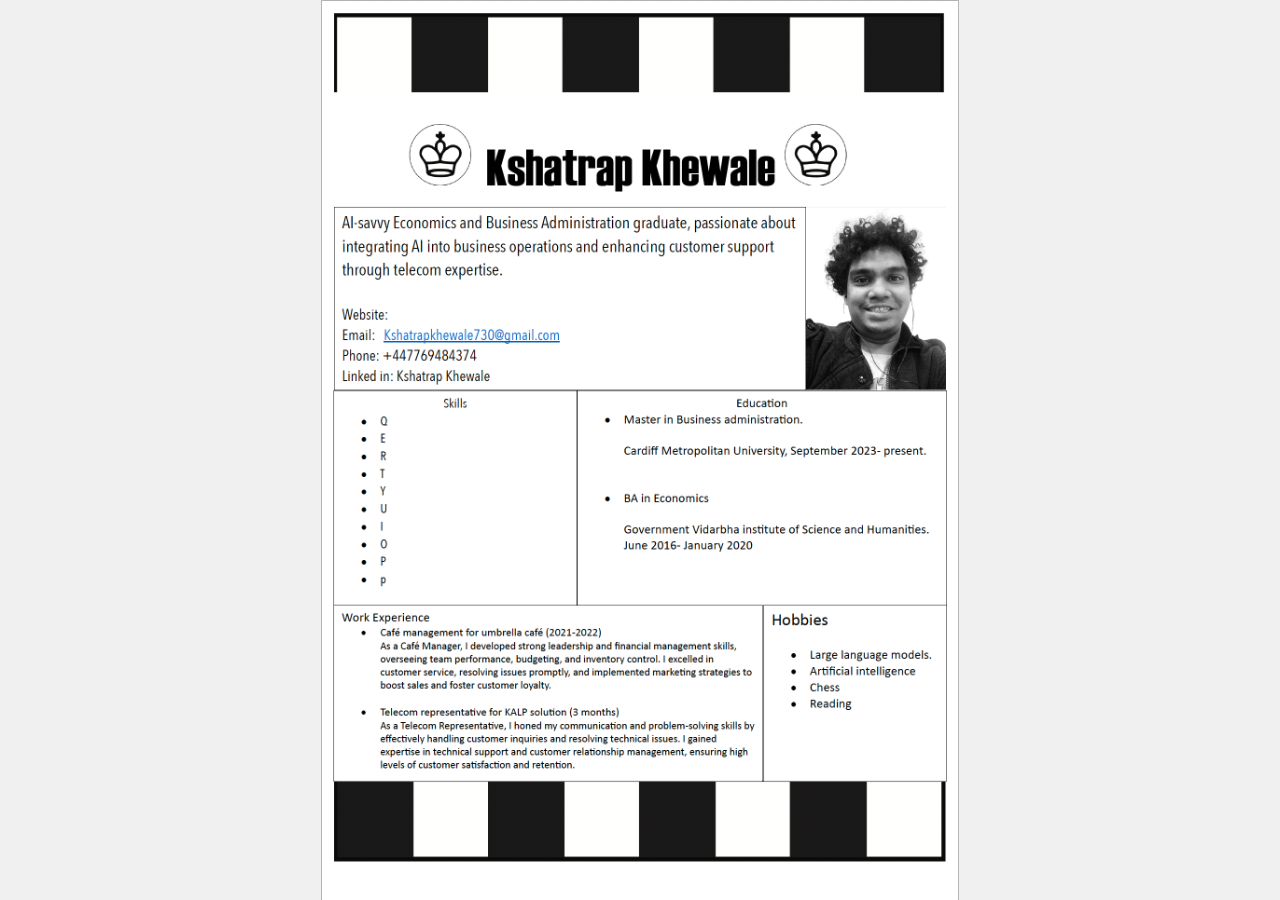
<file: BWRI.html>
<!DOCTYPE html>
<html lang="en">
<head>
    <meta charset="UTF-8">
    <meta name="viewport" content="width=device-width, initial-scale=1.0">
    <title>Responsive Image Display</title>
    <style>
        body {
            display: flex;
            justify-content: center;
            align-items: center;
            height: 100vh;
            margin: 0;
            background-color: #f0f0f0;
        }
        img {
            max-width: 100%;
            max-height: 100%;
            height: auto;
            width: auto;
        }
    </style>
</head>
<body>
    <img src="images/black and white resume.png" alt="Black and white resume(brief)">
</body>
</html>
</file>
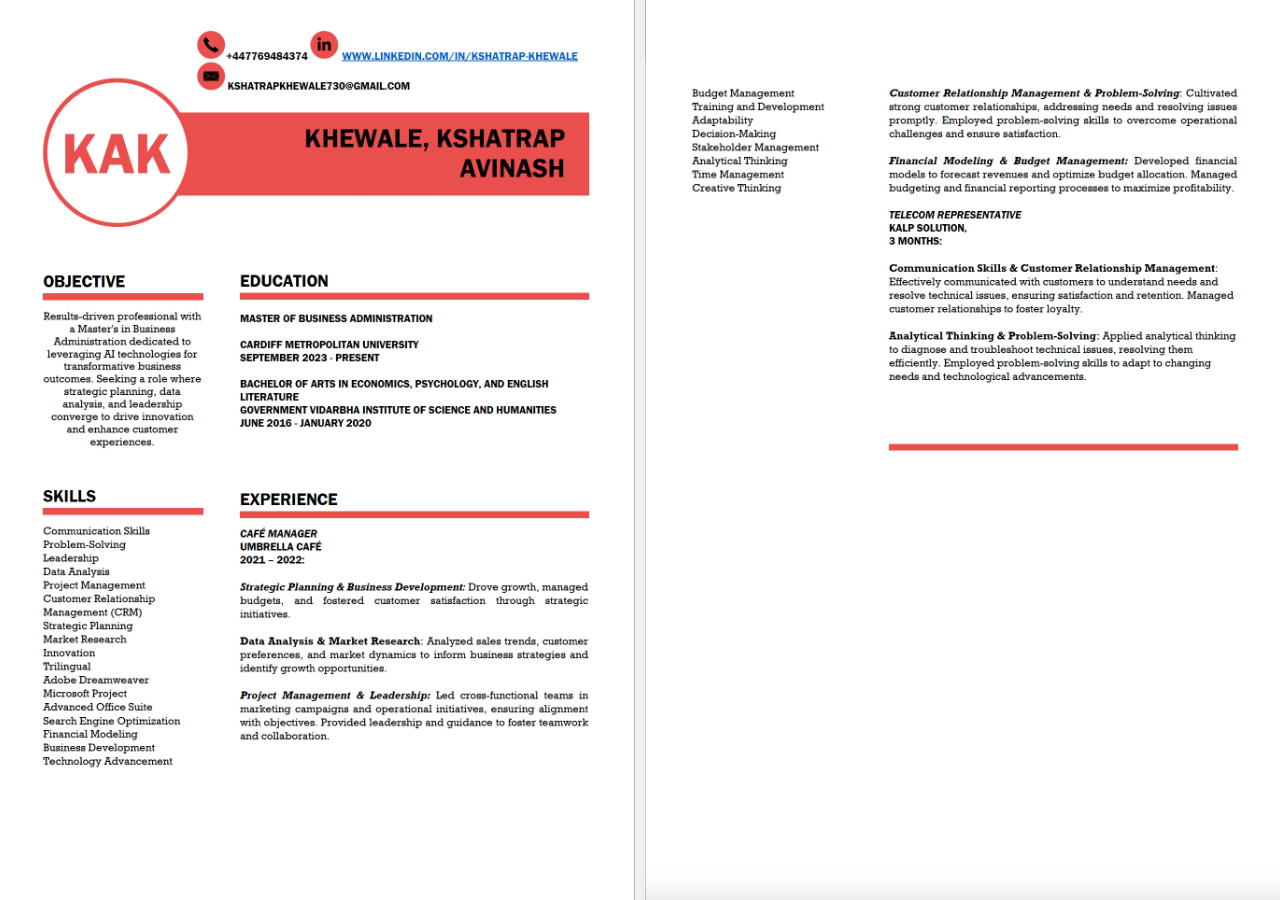
<file: COERP.html>
<!DOCTYPE html>
<html lang="en">
<head>
    <meta charset="UTF-8">
    <meta name="viewport" content="width=device-width, initial-scale=1.0">
    <title>Side by Side Images</title>
    <style>
        body {
            display: flex;
            justify-content: center;
            align-items: center;
            height: 100vh;
            margin: 0;
            background-color: #f0f0f0;
        }
        .image-container {
            display: flex;
            justify-content: center;
            align-items: center;
            gap: 10px; /* Space between images */
            width: 100%;
            height: 100%;
            overflow: auto; /* Enable scrolling if necessary */
        }
        .image-wrapper {
            flex: 0 1 auto;
            display: flex;
            justify-content: center;
            align-items: center;
            height: 100%;
        }
        .image-wrapper img {
            max-height: 100%;
            height: auto;
            width: auto;
        }
    </style>
</head>
<body>
    <div class="image-container">
        <div class="image-wrapper">
            <img src="images/coerp1.png" alt="Page 1">
        </div>
        <div class="image-wrapper">
            <img src="images/coerp2.png" alt="Description of Image 2">
        </div>
    </div>
</body>
</html>
</file>
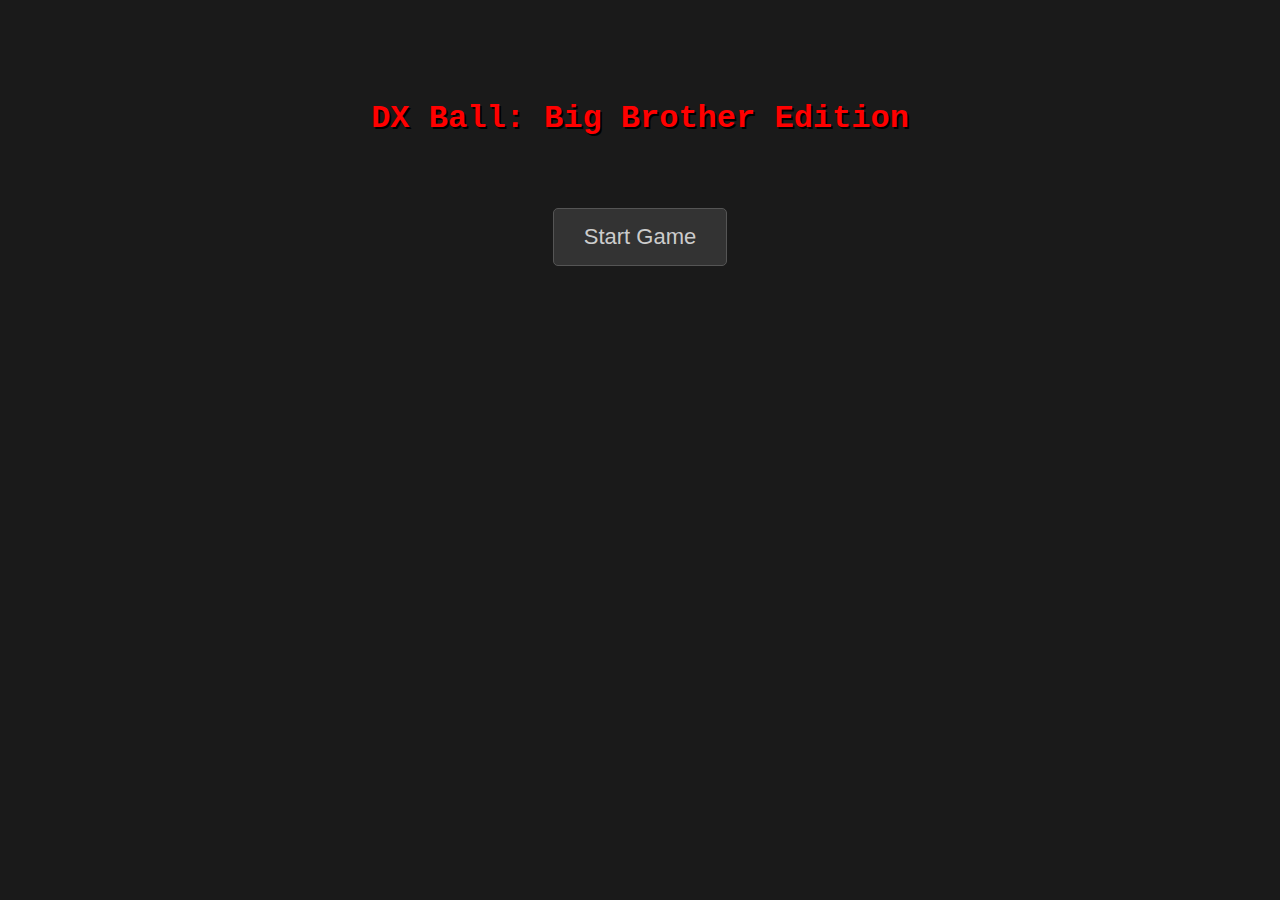
<file: dxball.html>
<!DOCTYPE html>
<html lang="en">
<head>
  <meta charset="UTF-8">
  <title>DX Ball: Big Brother Edition</title>
  <style>
    /* CSS Styles */

    body {
      margin: 0;
      padding: 0;
      background-color: #1a1a1a;
      color: #cccccc;
      font-family: 'Courier New', Courier, monospace;
      text-align: center;
    }

    /* Menu Styles */
    #menu {
      position: relative;
      width: 800px;
      height: 600px;
      margin: 0 auto;
      background-color: #1a1a1a;
      color: #cccccc;
      text-align: center;
    }

    #menu h1 {
      margin-top: 100px;
      color: #ff0000;
      text-shadow: 2px 2px #000;
    }

    #menu button {
      margin-top: 50px;
      padding: 15px 30px;
      font-size: 22px;
      background-color: #333333;
      color: #cccccc;
      border: 1px solid #555555;
      border-radius: 5px;
      cursor: pointer;
      transition: background-color 0.3s;
    }

    #menu button:hover {
      background-color: #555555;
    }

    /* Game Title */
    h1.game-title {
      margin-top: 20px;
      color: #ff0000;
      text-shadow: 2px 2px #000;
    }

    /* Game Container */
    #gameContainer {
      position: relative;
      margin: 20px auto;
      width: 800px;
      height: 600px;
      border: 2px solid #333333;
      background-image: url('images/background_eye.webp');
      background-size: cover;
      overflow: hidden;
    }

    /* Overlay to dim the background */
    #overlay {
      position: absolute;
      top: 0;
      left: 0;
      width: 800px;
      height: 600px;
      background: rgba(0, 0, 0, 0.7); /* Increased opacity for better visibility */
      pointer-events: none;
    }

    /* Game Canvas */
    #gameCanvas {
      display: block;
      background-color: transparent;
    }

    /* Information Displays */
    #levelInfo, #scoreInfo, #gameOver {
      position: absolute;
      top: 10px;
      font-size: 20px;
      color: #ff0000;
      background-color: rgba(26, 26, 26, 0.8);
      padding: 5px 10px;
      border-radius: 5px;
    }

    #scoreInfo {
      top: 10px;
      right: 10px;
      left: auto;
    }

    /* Game Over Screen */
    #gameOver {
      position: absolute;
      top: 0;
      left: 0;
      width: 800px;
      height: 600px;
      background-color: rgba(0, 0, 0, 0.9);
      display: none;
      align-items: center;
      justify-content: center;
      flex-direction: column;
      color: #ff0000;
      text-align: center;
      padding: 20px;
    }

    /* Level Completion Screen */
    #levelComplete {
      position: absolute;
      top: 0;
      left: 0;
      width: 800px;
      height: 600px;
      background-color: rgba(0, 0, 0, 0.9);
      display: none;
      align-items: center;
      justify-content: center;
      flex-direction: column;
      color: #ff0000;
      text-align: center;
      padding: 20px;
    }

    #levelCompleteText {
      font-size: 24px;
      margin-bottom: 20px;
    }

    #continueButton {
      padding: 10px 20px;
      font-size: 18px;
      background-color: #333333;
      color: #cccccc;
      border: 1px solid #555555;
      border-radius: 5px;
      cursor: pointer;
      transition: background-color 0.3s;
    }

    #continueButton:hover {
      background-color: #555555;
    }

    /* Buttons */
    #restartButton {
      margin-top: 20px;
      padding: 10px 20px;
      font-size: 18px;
      background-color: #333333;
      color: #cccccc;
      border: 1px solid #555555;
      border-radius: 5px;
      cursor: pointer;
      transition: background-color 0.3s;
    }

    #restartButton:hover {
      background-color: #555555;
    }

    /* Paddle Style */
    #paddle {
      position: absolute;
      width: 120px;
      height: 10px;
      background-color: #00ff00; /* Bright green paddle */
      bottom: 20px;
      left: 50%;
      transform: translateX(-50%);
      box-shadow: 0 0 10px #00ff00; /* Neon glow effect */
    }

    /* Ball Style */
    #ball {
      position: absolute;
      width: 20px;
      height: 20px;
      background-color: #ffff00; /* Bright yellow ball */
      border-radius: 50%;
      left: 50%;
      top: 80%;
      transform: translate(-50%, -50%);
      box-shadow: 0 0 10px #ffff00; /* Neon glow effect */
    }

    /* Brick Style */
    .brick {
      position: absolute;
      width: 75px;
      height: 20px;
      background-color: #ff4444; /* Bright red bricks */
      border: 1px solid #ffffff; /* White border for better visibility */
      box-shadow: 0 0 10px #ff4444; /* Glow effect for better visibility */
    }

    #paddle, #ball, .brick {
      filter: brightness(1.5); /* 1.5 times the default brightness */
    }
    /* Power-Up Style */
    .power-up {
      position: absolute;
      width: 20px;
      height: 20px;
      background-color: #00ffff; /* Cyan power-ups */
      border-radius: 50%;
    }

    /* Hide the game content initially */
    #gameContent {
      display: none;
    }

    /* Game Controls */
    #gameControls {
      position: absolute;
      bottom: 20px;
      right: 20px;
      display: flex;
      flex-direction: column;
      align-items: center;
    }

    #gameControls button {
      margin: 5px 0;
      padding: 10px 20px;
      font-size: 18px;
      background-color: #333333;
      color: #cccccc;
      border: 1px solid #555555;
      border-radius: 5px;
      cursor: pointer;
      transition: background-color 0.3s;
      opacity: 0.7;
    }

    #gameControls button:hover {
      background-color: #555555;
      opacity: 1;
    }
  </style>
</head>
<body>

  <!-- Menu -->
  <div id="menu">
    <h1>DX Ball: Big Brother Edition</h1>
    <button id="startButton">Start Game</button>
  </div>

  <!-- Game Content -->
  <div id="gameContent">
    <h1 class="game-title">DX Ball: Big Brother Edition</h1>
    <div id="gameContainer">
      <canvas id="gameCanvas" width="800" height="600"></canvas>
      <div id="overlay"></div>
      <div id="levelInfo">Level: 1</div>
      <div id="scoreInfo">Score: 0</div>
      <div id="gameOver">
        <div id="gameOverText">Game Over</div>
        <button id="restartButton">Restart</button>
      </div>
      <div id="levelComplete">
        <div id="levelCompleteText"></div>
        <button id="continueButton">Continue</button>
      </div>
      <!-- Game Controls -->
      <div id="gameControls">
        <button id="shootButton">Shoot</button>
        <button id="releaseButton">Release</button>
      </div>
    </div>
  </div>

  <!-- Audio Elements -->
  <audio id="backgroundMusic" src="audio/background_music.mp3" loop></audio>
  <audio id="brickHitSound" src="audio/brick_hit.mp3"></audio>

  <script>
    // JavaScript Code

    // Get canvas and context
    const canvas = document.getElementById('gameCanvas');
    const ctx = canvas.getContext('2d');

    // Get audio elements
    const backgroundMusic = document.getElementById('backgroundMusic');
    backgroundMusic.volume = 0.2;

    // Game Variables
    const ballRadius = 10;
    let x, y, dx, dy;
    const paddleHeight = 10;
    let paddleWidth = 120; // Paddle width
    let paddleX;
    let paddleY;
    let rightPressed = false;
    let leftPressed = false;
    let isSpacePressed = false;
    const brickWidth = 75;
    const brickHeight = 20;
    const brickPadding = 10;
    const brickOffsetTop = 50;
    const brickOffsetLeft = 35;
    let level = 1;
    let score = 0;
    let bricks = [];
    let isGameOver = false;
    let isGamePaused = false; // Variable to pause the game
    let powerUps = [];
    let activePowerUps = {};
    let particles = [];
    let balls = []; // For multi-ball power-up
    let bricksRemaining; // Variable to track remaining bricks

    const maxLevel = 5; // Set the maximum number of levels

    // Storyline Messages
    const storylineMessages = [
      "You've discovered a glitch in the surveillance system.",
      "The Ministry of Truth is onto you. Keep going!",
      "You've accessed forbidden knowledge. Proceed with caution.",
      "Big Brother's gaze is intensifying. Stay vigilant!",
      "You're close to unveiling the ultimate truth. One more step!"
    ];

    // Power-Up Variables
    const powerUpTypes = ['enlargePaddle', 'multiBall', 'laserPaddle', 'stickyPaddle', 'slowMotion'];

    // Load brick image
    const brickImage = new Image();
    brickImage.src = 'images/telescreen_brick.png'; // Image of a telescreen or eye

    // Level Designs
    const levelDesigns = [
      { rows: 3, cols: 5 },
      { rows: 4, cols: 6 },
      { rows: 5, cols: 7 },
      { rows: 6, cols: 8 },
      { rows: 7, cols: 9 },
    ];

    // Event Listeners
    document.addEventListener("keydown", keyDownHandler, false);
    document.addEventListener("keyup", keyUpHandler, false);
    document.getElementById('restartButton').addEventListener('click', restartGame, false);
    document.getElementById('startButton').addEventListener('click', startGame, false);
    document.getElementById('continueButton').addEventListener('click', () => {
      const levelCompleteDiv = document.getElementById('levelComplete');
      levelCompleteDiv.style.display = 'none';
      level++;
      document.getElementById('levelInfo').textContent = `Level: ${level}`;
      initBricks();
      initBallAndPaddle();
      particles = [];
      powerUps = [];
      lasers = [];
      balls = [];
      activePowerUps = {};
      isGamePaused = false; // Resume the game
      draw(); // Continue the game loop
    });

    // Event Listeners for On-Screen Buttons
    document.getElementById('shootButton').addEventListener('click', () => {
      if (activePowerUps.laserPaddle) {
        shootLaser();
      }
    });

    document.getElementById('releaseButton').addEventListener('click', () => {
      if (activePowerUps.stickyPaddle && dx === 0 && dy === 0) {
        releaseBallFromPaddle();
      }
    });

    // Touch Event Listeners
    canvas.addEventListener('touchstart', touchStartHandler, false);
    canvas.addEventListener('touchmove', touchMoveHandler, false);
    canvas.addEventListener('touchend', touchEndHandler, false);

    function keyDownHandler(e) {
      if (e.key === "Right" || e.key === "ArrowRight") {
        rightPressed = true;
      } else if (e.key === "Left" || e.key === "ArrowLeft") {
        leftPressed = true;
      } else if (e.key === " " || e.key === "Spacebar") {
        isSpacePressed = true;
        if (activePowerUps.laserPaddle) {
          shootLaser();
        }
        if (activePowerUps.stickyPaddle && dx === 0 && dy === 0) {
          releaseBallFromPaddle();
        }
      }
    }

    function keyUpHandler(e) {
      if (e.key === "Right" || e.key === "ArrowRight") {
        rightPressed = false;
      } else if (e.key === "Left" || e.key === "ArrowLeft") {
        leftPressed = false;
      } else if (e.key === " " || e.key === "Spacebar") {
        isSpacePressed = false;
      }
    }

    let isTouching = false;

    function touchStartHandler(e) {
      isTouching = true;
      const touchX = e.touches[0].clientX - canvas.getBoundingClientRect().left;
      paddleX = touchX - paddleWidth / 2;
    }

    function touchMoveHandler(e) {
      if (isTouching) {
        e.preventDefault(); // Prevent scrolling
        const touchX = e.touches[0].clientX - canvas.getBoundingClientRect().left;
        paddleX = touchX - paddleWidth / 2;

        // Ensure paddle stays within bounds
        if (paddleX < 0) {
          paddleX = 0;
        } else if (paddleX + paddleWidth > canvas.width) {
          paddleX = canvas.width - paddleWidth;
        }
      }
    }

    function touchEndHandler(e) {
      isTouching = false;
    }

    // Initialize Bricks
    function initBricks() {
      bricks = [];
      const currentLevel = levelDesigns[level - 1];
      const brickRowCount = currentLevel.rows;
      const brickColumnCount = currentLevel.cols;
      bricksRemaining = 0; // Reset bricks remaining

      for (let c = 0; c < brickColumnCount; c++) {
        bricks[c] = [];
        for (let r = 0; r < brickRowCount; r++) {
          const brickX = c * (brickWidth + brickPadding) + brickOffsetLeft;
          const brickY = r * (brickHeight + brickPadding) + brickOffsetTop;
          // Randomly assign some bricks to contain power-ups (10% chance)
          const hasPowerUp = Math.random() < 0.1;
          const powerUpType = hasPowerUp ? powerUpTypes[Math.floor(Math.random() * powerUpTypes.length)] : null;
          bricks[c][r] = { x: brickX, y: brickY, status: 1, powerUpType };
          bricksRemaining++;
        }
      }
    }

    // Initialize Ball and Paddle
    function initBallAndPaddle() {
      x = canvas.width / 2;
      y = canvas.height - 30;
      dx = (2 + level * 0.5) * (Math.random() > 0.5 ? 1 : -1); // Randomize direction
      dy = -2 - level * 0.5;
      paddleX = (canvas.width - paddleWidth) / 2;
      paddleY = canvas.height - paddleHeight - 10;
      balls = []; // Reset additional balls
    }

    // Function to play brick hit sound
    function playBrickHitSound() {
      const brickHitSound = document.getElementById('brickHitSound');
      brickHitSound.volume = 0.2; // Set volume to 20%
      brickHitSound.currentTime = 0;
      brickHitSound.play();
    }

    // Draw Ball
    function drawBall() {
      ctx.beginPath();
      ctx.arc(x, y, ballRadius, 0, Math.PI * 2);
      ctx.fillStyle = "#ffff00"; // Bright yellow color
      ctx.fill();
      ctx.closePath();
    }

    // Draw Paddle
    function drawPaddle() {
      ctx.beginPath();
      ctx.rect(paddleX, paddleY, paddleWidth, paddleHeight);
      ctx.fillStyle = "#00ff00"; // Bright green color
      ctx.fill();
      ctx.closePath();
    }

    // Draw Bricks
    function drawBricks() {
      const currentLevel = levelDesigns[level - 1];
      const brickRowCount = currentLevel.rows;
      const brickColumnCount = currentLevel.cols;

      for (let c = 0; c < brickColumnCount; c++) {
        for (let r = 0; r < brickRowCount; r++) {
          if (bricks[c][r].status === 1) {
            const brickX = bricks[c][r].x;
            const brickY = bricks[c][r].y;
            ctx.drawImage(brickImage, brickX, brickY, brickWidth, brickHeight);
          }
        }
      }
    }

    // Collision Detection
    function collisionDetection() {
      // Check collision for main ball
      checkBallCollision(x, y, ballRadius, (newDx, newDy) => {
        dx = newDx;
        dy = newDy;
      });
      // Check collision for additional balls
      balls.forEach(ball => {
        checkBallCollision(ball.x, ball.y, ballRadius, (newDx, newDy) => {
          ball.dx = newDx;
          ball.dy = newDy;
        });
      });
    }

    function checkBallCollision(ballX, ballY, radius, updateDirection) {
      const currentLevel = levelDesigns[level - 1];
      const brickRowCount = currentLevel.rows;
      const brickColumnCount = currentLevel.cols;

      for (let c = 0; c < brickColumnCount; c++) {
        for (let r = 0; r < brickRowCount; r++) {
          const b = bricks[c][r];
          if (b.status === 1) {
            if (
              ballX + radius > b.x &&
              ballX - radius < b.x + brickWidth &&
              ballY + radius > b.y &&
              ballY - radius < b.y + brickHeight
            ) {
              updateDirection(dx, -dy);
              b.status = 0;
              bricksRemaining--; // Decrease the count
              score += 10; // Increase score
              document.getElementById('scoreInfo').textContent = `Score: ${score}`;
              animateBrickBlast(b.x, b.y);
              playBrickHitSound();
              // Drop power-up if brick has one
              if (b.powerUpType) {
                dropPowerUp(b.x + brickWidth / 2, b.y + brickHeight / 2, b.powerUpType);
              }
            }
          }
        }
      }
    }

    // Animate Brick Blast
    function animateBrickBlast(x, y) {
      // Create particles for explosion effect
      for (let i = 0; i < 20; i++) {
        particles.push({
          x: x + brickWidth / 2,
          y: y + brickHeight / 2,
          dx: (Math.random() - 0.5) * 4,
          dy: (Math.random() - 0.5) * 4,
          life: 30
        });
      }
    }

    // Draw Particles
    function drawParticles() {
      for (let i = particles.length - 1; i >= 0; i--) {
        const p = particles[i];
        ctx.beginPath();
        ctx.arc(p.x, p.y, 3, 0, Math.PI * 2);
        ctx.fillStyle = '#ff0000';
        ctx.fill();
        ctx.closePath();

        p.x += p.dx;
        p.y += p.dy;
        p.life--;

        if (p.life <= 0) {
          particles.splice(i, 1);
        }
      }
    }

    // Power-Up Functions
    function dropPowerUp(x, y, type) {
      powerUps.push({ x, y, type, active: true });
    }

    function drawPowerUps() {
      powerUps.forEach((powerUp, index) => {
        if (powerUp.active) {
          ctx.beginPath();
          ctx.arc(powerUp.x, powerUp.y, 10, 0, Math.PI * 2);
          ctx.fillStyle = '#00ffff'; // Cyan color
          ctx.fill();
          ctx.closePath();
          // Move power-up down
          powerUp.y += 2;
          // Check if power-up is caught by the paddle
          if (
            powerUp.y + 10 >= paddleY &&
            powerUp.x > paddleX &&
            powerUp.x < paddleX + paddleWidth
          ) {
            activatePowerUp(powerUp.type);
            powerUp.active = false;
          }
          // Remove power-up if it goes off screen
          if (powerUp.y > canvas.height) {
            powerUp.active = false;
          }
        } else {
          // Remove inactive power-ups from array
          powerUps.splice(index, 1);
        }
      });
    }

    function activatePowerUp(type) {
      switch (type) {
        case 'enlargePaddle':
          paddleWidth *= 1.5;
          activePowerUps.enlargePaddle = true;
          setTimeout(() => {
            paddleWidth /= 1.5;
            delete activePowerUps.enlargePaddle;
          }, 10000); // Effect lasts for 10 seconds
          break;
        case 'multiBall':
          spawnAdditionalBalls();
          break;
        case 'laserPaddle':
          activePowerUps.laserPaddle = true;
          document.getElementById('shootButton').style.display = 'block';
          setTimeout(() => {
            delete activePowerUps.laserPaddle;
            document.getElementById('shootButton').style.display = 'none';
          }, 10000);
          break;
        case 'stickyPaddle':
          activePowerUps.stickyPaddle = true;
          document.getElementById('releaseButton').style.display = 'block';
          setTimeout(() => {
            delete activePowerUps.stickyPaddle;
            document.getElementById('releaseButton').style.display = 'none';
          }, 10000);
          break;
        case 'slowMotion':
          dx *= 0.5;
          dy *= 0.5;
          activePowerUps.slowMotion = true;
          setTimeout(() => {
            dx *= 2;
            dy *= 2;
            delete activePowerUps.slowMotion;
          }, 10000);
          break;
      }
    }

    // Multi-Ball Power-Up
    function spawnAdditionalBalls() {
      // Create two additional balls
      balls.push({ x: x, y: y, dx: dx, dy: -dy });
      balls.push({ x: x, y: y, dx: -dx, dy: dy });
    }

    function updateBalls() {
      balls.forEach((ball, index) => {
        // Update ball position
        ball.x += ball.dx;
        ball.y += ball.dy;
        // Draw the ball
        ctx.beginPath();
        ctx.arc(ball.x, ball.y, ballRadius, 0, Math.PI * 2);
        ctx.fillStyle = "#ffff00";
        ctx.fill();
        ctx.closePath();
        // Ball-wall collisions
        if (ball.x + ball.dx > canvas.width - ballRadius || ball.x + ball.dx < ballRadius) {
          ball.dx = -ball.dx;
        }
        if (ball.y + ball.dy < ballRadius) {
          ball.dy = -ball.dy;
        } else if (ball.y + ball.dy > paddleY - ballRadius) {
          if (ball.x > paddleX && ball.x < paddleX + paddleWidth) {
            ball.dy = -Math.abs(ball.dy);
          } else if (ball.y + ball.dy > canvas.height - ballRadius) {
            balls.splice(index, 1); // Remove ball if it goes off the bottom
          }
        }
      });
    }

    // Sticky Paddle
    function releaseBallFromPaddle() {
      dx = 2;
      dy = -2;
    }

    // Laser Paddle
    let lasers = [];

    function shootLaser() {
      lasers.push({ x: paddleX + paddleWidth / 2, y: paddleY });
    }

    function drawLasers() {
      lasers.forEach((laser, index) => {
        ctx.beginPath();
        ctx.rect(laser.x - 2, laser.y - 10, 4, 10);
        ctx.fillStyle = '#ff0000'; // Red laser
        ctx.fill();
        ctx.closePath();
        laser.y -= 5;
        // Check collision with bricks
        const currentLevel = levelDesigns[level - 1];
        const brickRowCount = currentLevel.rows;
        const brickColumnCount = currentLevel.cols;

        for (let c = 0; c < brickColumnCount; c++) {
          for (let r = 0; r < brickRowCount; r++) {
            const b = bricks[c][r];
            if (b.status === 1) {
              if (
                laser.x > b.x &&
                laser.x < b.x + brickWidth &&
                laser.y > b.y &&
                laser.y < b.y + brickHeight
              ) {
                b.status = 0;
                bricksRemaining--; // Decrease the count
                score += 10;
                document.getElementById('scoreInfo').textContent = `Score: ${score}`;
                animateBrickBlast(b.x, b.y);
                playBrickHitSound();
                lasers.splice(index, 1);
                // Drop power-up if brick has one
                if (b.powerUpType) {
                  dropPowerUp(b.x + brickWidth / 2, b.y + brickHeight / 2, b.powerUpType);
                }
              }
            }
          }
        }
        // Remove laser if off screen
        if (laser.y < 0) {
          lasers.splice(index, 1);
        }
      });
    }

    // Glitch Effect
    function drawGlitch() {
      for (let i = 0; i < 5; i++) {
        let x = Math.random() * canvas.width;
        let y = Math.random() * canvas.height;
        let w = canvas.width * (Math.random() * 0.1);
        let h = canvas.height * (Math.random() * 0.02);
        ctx.drawImage(canvas, x, y, w, h, x + (Math.random() * 10 - 5), y + (Math.random() * 10 - 5), w, h);
      }
    }

    // Spawn Glitch at Random Intervals
    setInterval(() => {
      if (!isGameOver) {
        drawGlitch();
      }
    }, 5000);

    // Level Up
    function levelUp() {
      if (level >= maxLevel) {
        // Player has completed all levels
        showGameOver(true);
      } else {
        // Display the level completion message
        showLevelCompleteMessage();
      }
    }

    function showLevelCompleteMessage() {
      const levelCompleteDiv = document.getElementById('levelComplete');
      const levelCompleteText = document.getElementById('levelCompleteText');
      levelCompleteText.innerHTML = storylineMessages[level - 1];
      levelCompleteDiv.style.display = 'flex';
      isGamePaused = true; // Pause the game
    }

    // Show Game Over
    function showGameOver(won) {
      isGameOver = true;
      const gameOverDiv = document.getElementById('gameOver');
      const gameOverText = document.getElementById('gameOverText');
      if (won) {
        gameOverText.innerHTML = `Freedom is within your grasp.<br>You have outsmarted Big Brother!<br>Final Score: ${score}`;
      } else {
        gameOverText.innerHTML = `Captured by Big Brother<br>Final Score: ${score}`;
      }
      gameOverDiv.style.display = 'flex';
      backgroundMusic.pause(); // Pause background music when game is over
    }

    // Restart Game
    function restartGame() {
      level = 1;
      score = 0;
      document.getElementById('levelInfo').textContent = `Level: ${level}`;
      document.getElementById('scoreInfo').textContent = `Score: ${score}`;
      initBricks();
      initBallAndPaddle();
      particles = [];
      powerUps = [];
      lasers = [];
      balls = [];
      activePowerUps = {};
      isGameOver = false;
      isGamePaused = false;
      document.getElementById('gameOver').style.display = 'none';
      // Hide control buttons
      document.getElementById('shootButton').style.display = 'none';
      document.getElementById('releaseButton').style.display = 'none';
      draw();
      backgroundMusic.currentTime = 0;
      backgroundMusic.play(); // Restart background music
    }

    // Start Game
    function startGame() {
      // Hide the menu
      document.getElementById('menu').style.display = 'none';
      // Show the game content
      document.getElementById('gameContent').style.display = 'block';
      // Start background music
      backgroundMusic.play();
      // Initialize game variables
      initBricks();
      initBallAndPaddle();
      isGameOver = false;
      isGamePaused = false;
      // Hide control buttons
      document.getElementById('shootButton').style.display = 'none';
      document.getElementById('releaseButton').style.display = 'none';
      // Start the game loop
      draw();
    }

    // Draw Everything
    function draw() {
      if (isGameOver || isGamePaused) return;

      ctx.clearRect(0, 0, canvas.width, canvas.height);
      drawBricks();
      drawPaddle();
      drawParticles();
      drawPowerUps();
      drawLasers();
      collisionDetection();

      // Check for level completion
      if (bricksRemaining === 0) {
        levelUp();
        return; // Exit the draw function to prevent further execution
      }

      // Draw and update the main ball
      drawBall();
      x += dx;
      y += dy;

      // Update balls from multi-ball power-up
      if (balls.length > 0) {
        updateBalls();
      }

      // Bounce off walls for the main ball
      if (x + dx > canvas.width - ballRadius || x + dx < ballRadius) {
        dx = -dx;
      }
      if (y + dy < ballRadius) {
        dy = -dy;
      } else if (y + dy > paddleY - ballRadius) {
        if (x > paddleX && x < paddleX + paddleWidth) {
          if (activePowerUps.stickyPaddle && dx !== 0 && dy !== 0) {
            dx = 0;
            dy = 0;
          } else {
            dy = -Math.abs(dy);
          }
        } else if (y + dy > canvas.height - ballRadius) {
          if (balls.length === 0) {
            showGameOver(false);
          }
        }
      }

      // Move paddle
      if (rightPressed && paddleX < canvas.width - paddleWidth) {
        paddleX += 7;
      } else if (leftPressed && paddleX > 0) {
        paddleX -= 7;
      }

      requestAnimationFrame(draw);
    }

    // On window load, show the menu
    window.onload = function () {
      document.getElementById('menu').style.display = 'block';
      document.getElementById('gameContent').style.display = 'none';
    };
  </script>

</body>
</html>
</file>
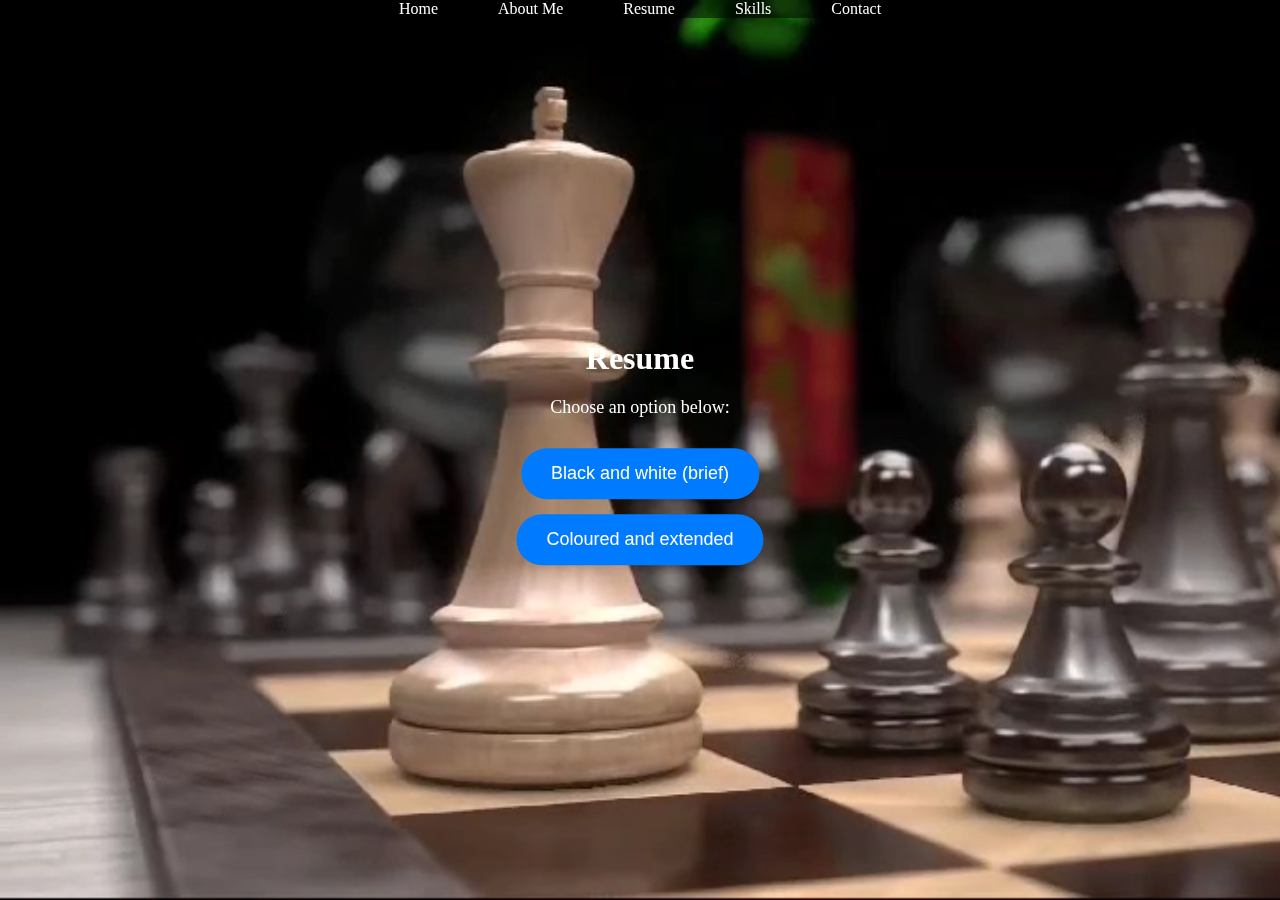
<file: resume.html>
<!DOCTYPE html>
<html lang="en">
<head>
    <meta charset="UTF-8">
    <meta name="viewport" content="width=device-width, initial-scale=1.0">
    <title>Resume</title>
    <style>
        body, html {
            height: 100%;
            margin: 0;
            padding: 0;
            overflow: hidden; /* Hide the default scrollbars */
        }

        .container {
            position: absolute;
            top: 50%;
            left: 50%;
            transform: translate(-50%, -50%);
            text-align: center;
            color: #fff; /* Set text color to white for better contrast */
            z-index: 1001; /* Ensure content is above the video */
        }

        h1 {
            font-size: 32px;
            margin-bottom: 20px;
        }

        p {
            font-size: 18px;
            margin-bottom: 30px;
        }

        .button-container {
            display: flex;
            flex-direction: column;
            align-items: center;
        }

        button {
            padding: 15px 30px;
            font-size: 18px;
            border: none;
            background-color: #007bff;
            color: #fff;
            border-radius: 50px;
            cursor: pointer;
            transition: transform 0.3s, box-shadow 0.3s;
            margin-bottom: 15px;
        }

        button:hover {
            transform: scale(1.05);
            box-shadow: 0 8px 16px rgba(0, 0, 0, 0.2);
        }

        /* Fullscreen video */
        video {
            position: fixed;
            top: 0;
            left: 0;
            min-width: 100%;
            min-height: 100%;
            width: auto;
            height: auto;
            z-index: -1;
        }

        /* Navigation styling */
        header .main-nav ul {
            list-style: none;
            margin: 0;
            padding: 0;
            display: flex;
            justify-content: center;
            flex-wrap: wrap; /* Make nav wrap on smaller screens */
            position: fixed;
            top: 0;
            width: 100%;
            background-color: rgba(0, 0, 0, 0.5); /* Semi-transparent background */
            z-index: 1000; /* Ensure navigation bar is above the video */
        }

        header .main-nav ul li {
            margin: 0 15px;
        }

        header .main-nav ul li a {
            color: #fff;
            text-decoration: none;
            padding: 10px 15px;
        }

        header .main-nav ul li a:hover {
            background-color: rgba(255, 255, 255, 0.2); /* Semi-transparent background on hover */
            border-radius: 5px;
        }
    </style>
</head>
<body>
    <video autoplay muted loop>
        <source src="videos/test footage.mp4" type="video/mp4"> <!-- Replace 'background-videore.mp4' with the path to your video file -->
        Your browser does not support the video tag.
    </video>
    <header>
        <nav class="main-nav">
            <ul>
                <li><a href="index.html">Home</a></li>
                <li><a href="about.html">About Me</a></li>
                <li><a href="resume.html">Resume</a></li>
                <li><a href="skills.html">Skills</a></li>
                <li><a href="contact.html">Contact</a></li>
            </ul>
        </nav>
    </header>
    <div class="container">
        <h1>Resume</h1>
        <p>Choose an option below:</p>
        <div class="button-container">
            <button onclick="window.location.href='BWRI.html'">Black and white (brief)</button>
            <button onclick="window.location.href='COERP.html'">Coloured and extended </button>
        </div>
    </div>
</body>
</html>
</file>
